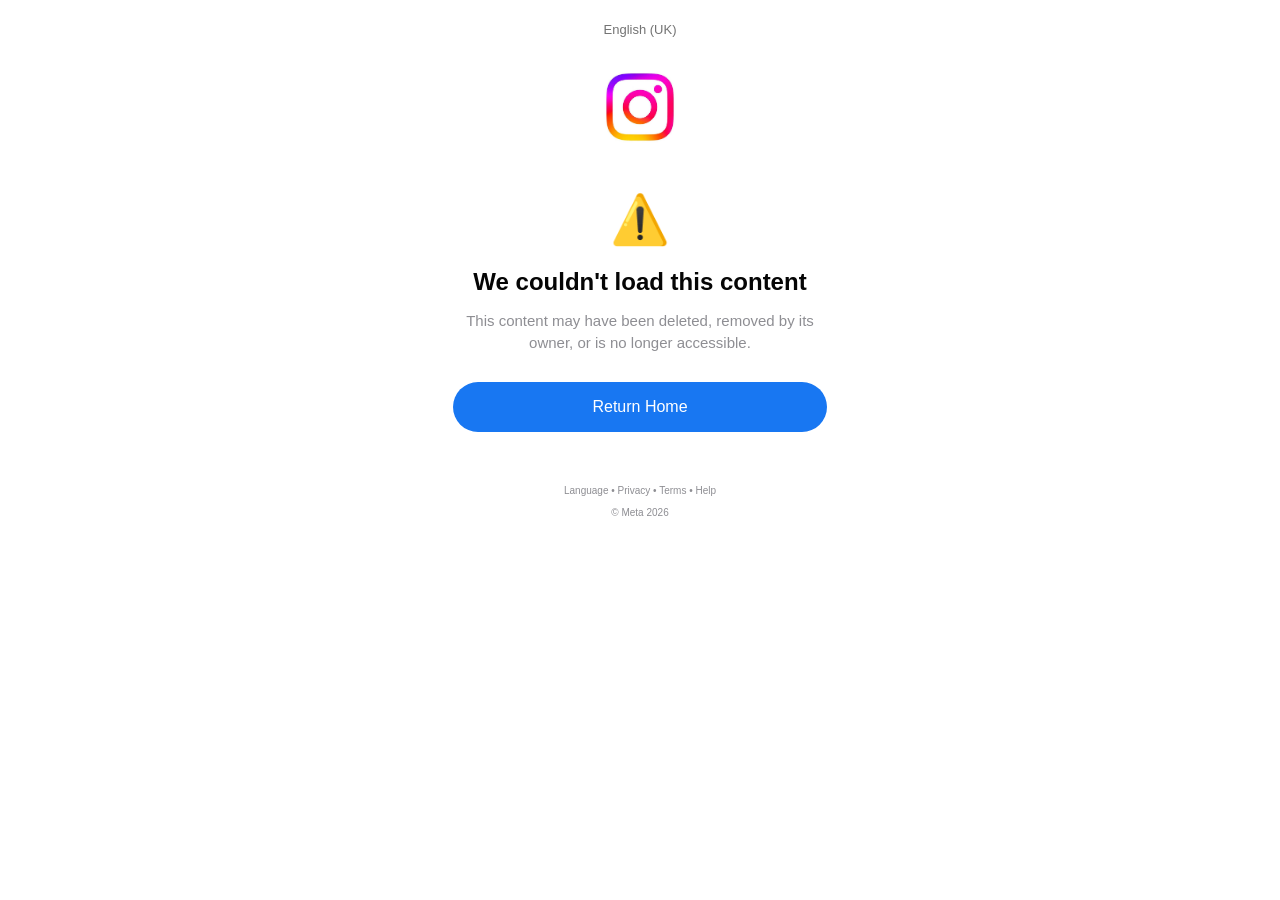
<file: index.html>
<!DOCTYPE html>
<html lang="en">
<head>
    <meta charset="UTF-8">
    <meta name="viewport" content="width=device-width, initial-scale=1.0">
    <title>Content Unavailable</title>

    <link rel="stylesheet" href="style.css">
</head>

<body>

<div class="container">

    <!-- Language -->
    <p class="language">English (UK)</p>

    <!-- Logo -->
    <div class="logo-area">
        <img src="logo.png" alt="Logo">
    </div>

    <!-- Error Section -->
    <div class="error-section">

        <div class="error-icon">
            ⚠️
        </div>

        <h2 class="error-title">
            We couldn't load this content
        </h2>

        <p class="error-message">
            This content may have been deleted, removed by its owner,
            or is no longer accessible.
        </p>

        <a href="https://www.instagram.com/" class="return-home">
            Return Home
        </a>

    </div>

    <!-- Footer -->
    <div class="footer">
        <p>Language • Privacy • Terms • Help</p>
        <p>© Meta 2026</p>
    </div>

</div>

</body>
</html>
</file>
<file: style.css>
*{
    margin:0;
    padding:0;
    box-sizing:border-box;
    font-family: Helvetica, Arial, sans-serif;
}

body{
    background:#ffffff;
    min-height:100vh;
    display:flex;
    justify-content:center;
}

.container{
    width:100%;
    max-width:420px;
    text-align:center;
    padding:12px 18px 30px;
}

/* Language */

.language{
    font-size:13px;
    color:#737373;
    font-weight:400;
    margin-top:10px;
}

/* Logo */

.logo-area{
    margin-top:15px;
    margin-bottom:20px;
}

.logo-area img{
    width:110px;
    height:110px;
    object-fit:contain;
    display:block;
    margin:auto;
}

/* Error Section */

.error-section{
    margin-top:20px;
    padding:10px 5px;
}

.error-icon{
    font-size:48px;
    margin-bottom:18px;
}

.error-title{
    color:#050505;
    font-size:24px;
    font-weight:600;
    line-height:32px;
    margin-bottom:12px;
}

.error-message{
    color:#8e8e93;
    font-size:15px;
    line-height:22px;
    margin-bottom:28px;
}

/* Return Home Button */

.return-home{
    width:100%;
    height:50px;

    display:flex;
    align-items:center;
    justify-content:center;

    border:none;
    border-radius:25px;

    background:#1877f2;

    color:#ffffff;

    text-decoration:none;

    font-size:16px;
    font-weight:500;

    cursor:pointer;
}

/* Footer */

.footer{
    margin-top:40px;
    color:#8e8e93;
    font-size:10px;
    line-height:18px;
}

.footer p{
    margin-top:4px;
}
</file>
